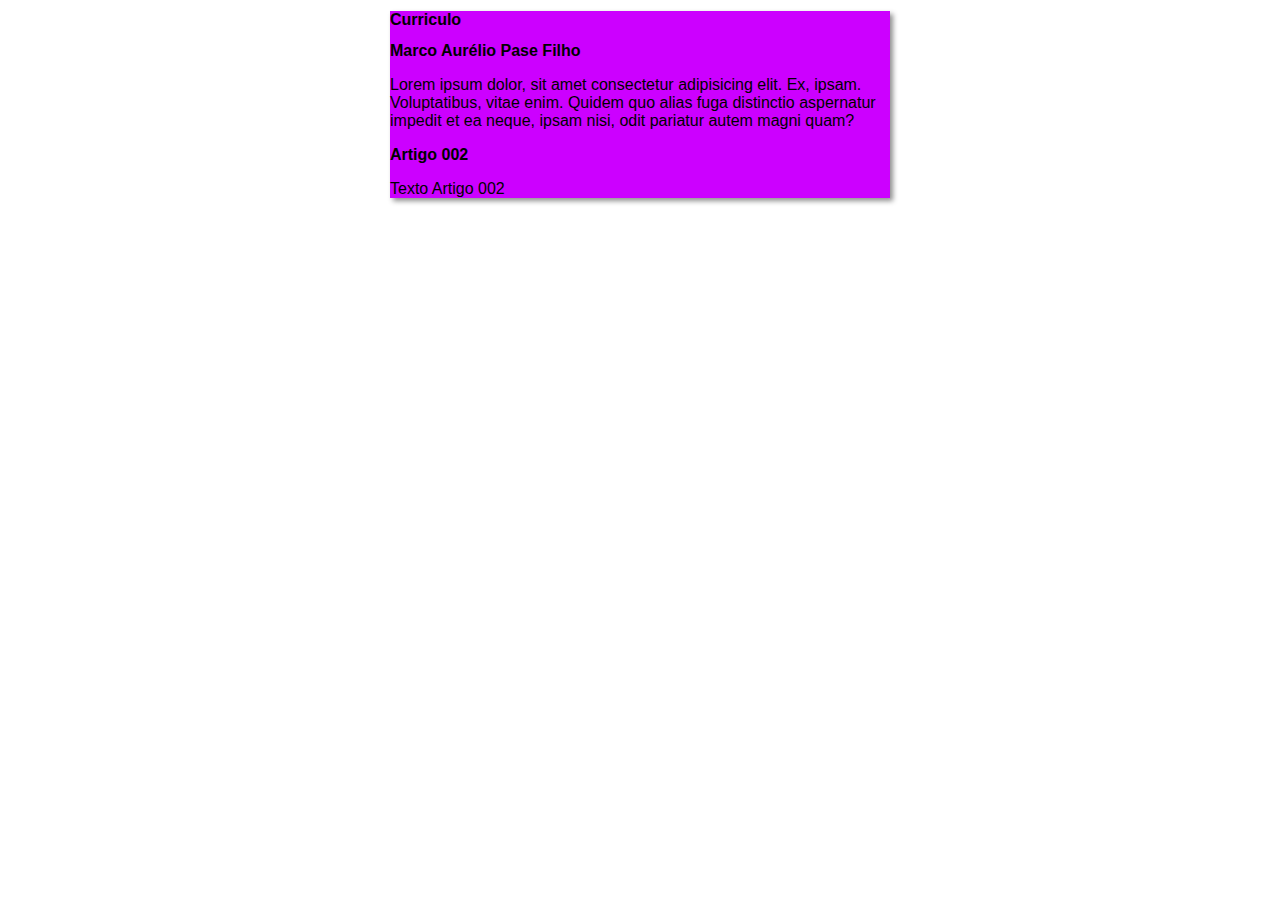
<file: index.html>
<!DOCTYPE html>
<html lang="en">
<head>
    <meta charset="UTF-8">
    <meta http-equiv="X-UA-Compatible" content="IE=edge">
    <meta name="viewport" content="width=device-width, initial-scale=1.0">
    <title>curriculo</title>
    <link rel="stylesheet" href="estilos/style.css">
</head>
<body>
    <main>
        <header>
            <h1>Curriculo</h1>
        </header>
        <article>
            <h2>Marco Aurélio Pase Filho</h2>
            <p>Lorem ipsum dolor, sit amet consectetur adipisicing elit. Ex, ipsam. Voluptatibus, vitae enim. Quidem quo alias fuga distinctio aspernatur impedit et ea neque, ipsam nisi, odit pariatur autem magni quam?</p>
        <article>
            <h2>Artigo 002</h2>
            <p>Texto Artigo 002</p>
        </article>
        </article>
    </main>
    
</body>
</html>
</file>
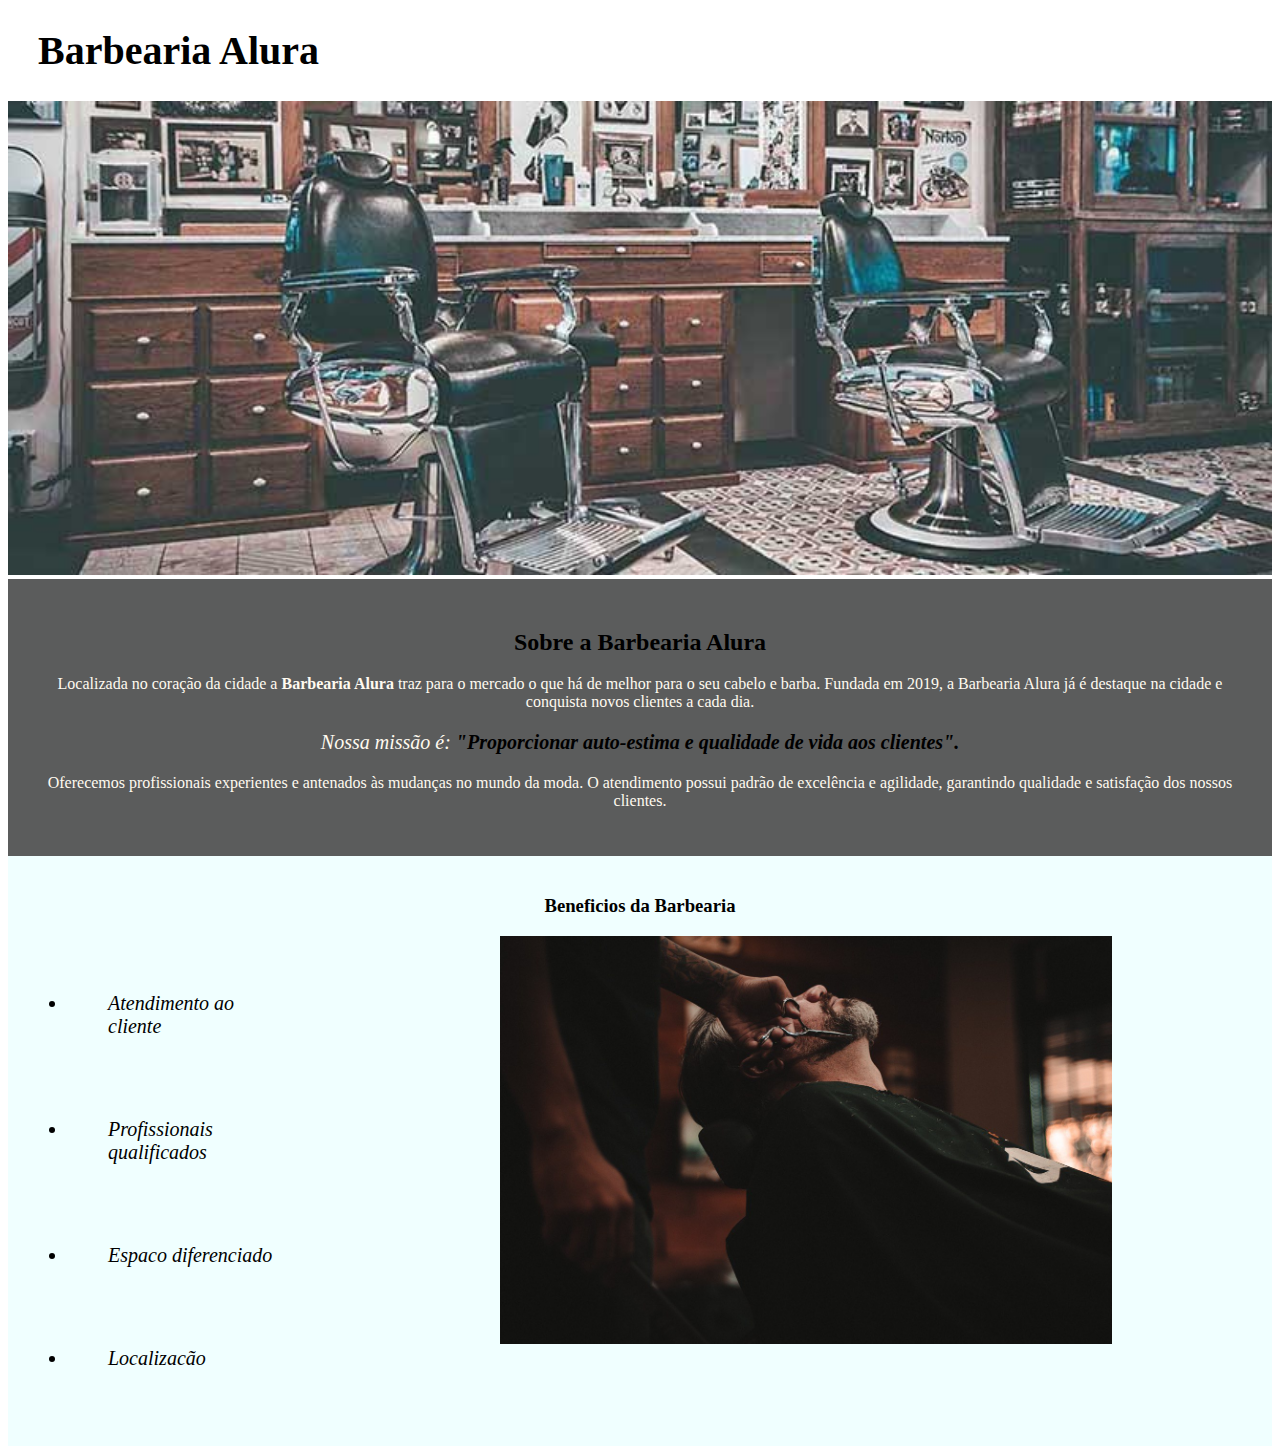
<file: Aprendendo-HTML-CSS-Alura/Primeira_Pagina.html>
<!DOCTYPE html>
<html lang="pt-br">
    <head>
        <meta charset="UTF-8">
        <meta http-equiv="X-UA-Compatible" content="IE=edge">
        <meta name="viewport" content="width=device-width, initial-scale=1.0">
        <link rel="stylesheet" href="style.css">
        <title>Barbearia Alura</title>
    </head>
    <body>
        <header>
            <h1 class="Cabecalho">Barbearia Alura</h1>
        </header>
        <img src="Imagens/banner.jpg" alt="Salão" class="banner">
        <Div class="principal">
            <h2 class="Centralizado">Sobre a Barbearia Alura</h2>

            <p>Localizada no coração da cidade a <strong>Barbearia Alura</strong>  traz para o mercado o que há de melhor para o seu cabelo e barba. Fundada em 2019, a Barbearia Alura já é destaque na cidade e conquista novos clientes a cada dia.</p> 

            <p id="missao"><em>Nossa missão é: <strong>"Proporcionar auto-estima e qualidade de vida aos clientes".</em></strong></p> 

            <p>Oferecemos profissionais experientes e antenados às mudanças no mundo da moda. O atendimento possui padrão de excelência e agilidade, garantindo qualidade e satisfação dos nossos clientes.</p>
        </div>

        <div class="beneficios">
            <h3 class="Centralizado">Beneficios da Barbearia</h3>
            <ul>
                <li class="itens">Atendimento ao cliente</li>
                <li class="itens">Profissionais qualificados</li>
                <li class="itens">Espaco diferenciado</li>
                <li class="itens">Localizacão</li>
            </ul>
            <img src="Imagens/beneficios.jpg" alt="Beneficios" class="imgbeneficios">
        </div>
    </body>
</html>
</file>
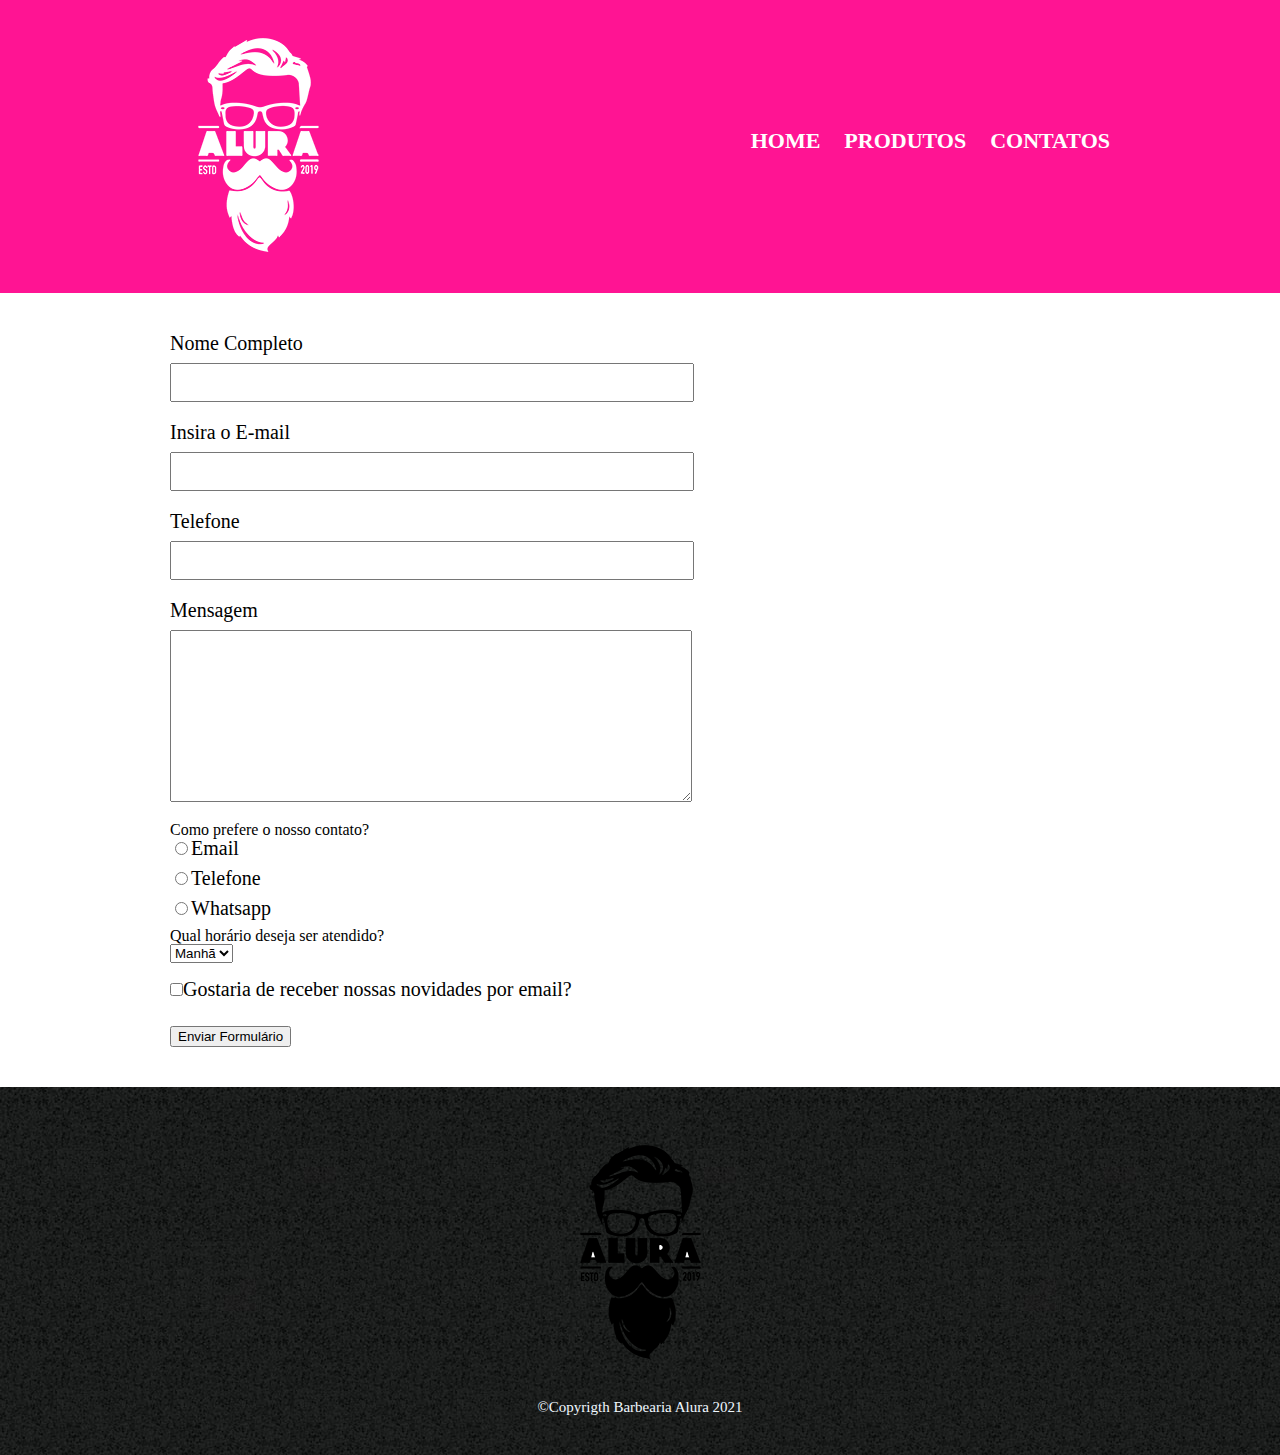
<file: Aprendendo-HTML-CSS-Alura/Parte 1/Contato.html>
<!DOCTYPE html>
<html lang="pt-br">
    <head>
        <meta charset="UTF-8">
        <meta http-equiv="X-UA-Compatible" content="IE=edge">
        <meta name="viewport" content="width=device-width, initial-scale=1.0">
        <link rel="stylesheet" href="reset.css">
        <link rel="stylesheet" href="style.css">
        <title>Contato</title>
    </head>
    <body>
        <header>
            <div class="Menu">
                <h1><img src="Imagens/logo-branco.png" alt="logo" class="logo"></h1>
                <h2></h2>

                <nav>
                    <ul>
                        <li><a href="Primeira_Pagina.html">Home</a></li>
                        <li><a href="produtos.html">Produtos</a></li>
                        <li><a href="Contatos.html">Contatos</a></li>
                    </ul>
                </nav>
            <div>
        </header>

        <main>
            <form action="#">
                <label for="nameC">Nome Completo</label>
                <input type="text" id="NomeC" class="input-padrao">
                
                <label for="Email">Insira o E-mail</label>
                <input type="text" id="e-mail"class="input-padrao">
                
                <label for="telefone">Telefone</label>
                <input type="text" id="ntelefone"class="input-padrao">

                <label for="mensagem"> Mensagem</label>
                <textarea  id="mensagem" cols="30" rows="10" class="input-padrao"></textarea>

                <div>
                    <p>Como prefere o nosso contato?</p>
                    <label for="radio-email"><input type="radio" name="contato" value="email">Email</label>      

                    <label for="radio-telefone"><input type="radio" name="contato" id="telefone">Telefone</label>

                    <label for="radio-whatsapp"><input type="radio" name="contato" value="whatsapp" id="Wpp">Whatsapp</label>  
                </div>

                <div>
                    <p>Qual horário deseja ser atendido?</p>
                    <select name="" id="">
                        <option value="">Manhã</option>
                        <option value="">Tarde</option>
                        <option value="">Noite</option>
                    </select>
                </div>

                <label><input type="checkbox" class="checkbox">Gostaria de receber nossas novidades por email?</label>

                <input type="submit" value="Enviar Formulário">
            </form>
        </main>

        <footer>
            <img src="Imagens/logo.png" alt="logo_rodape">
            <P class="copy"> &copy;Copyrigth Barbearia Alura 2021</P>
    </footer>
    </body>
</html
</file>
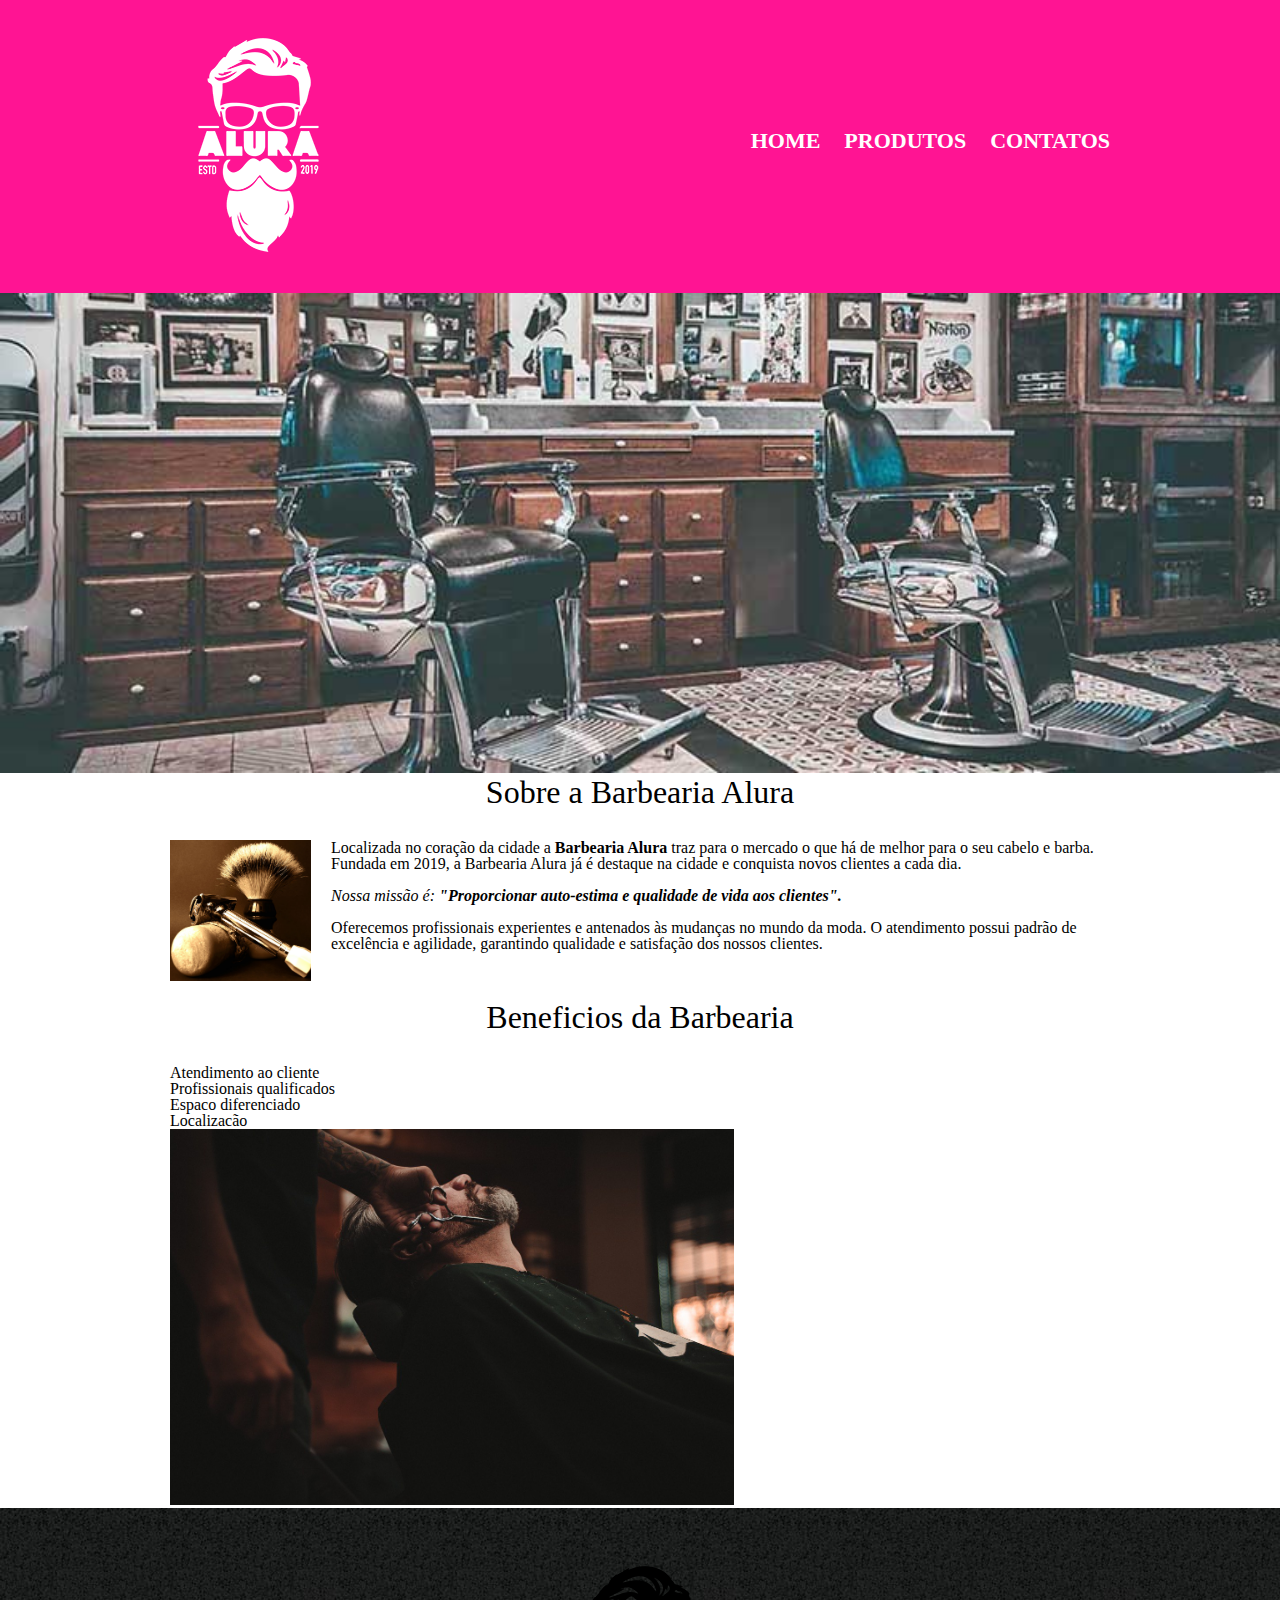
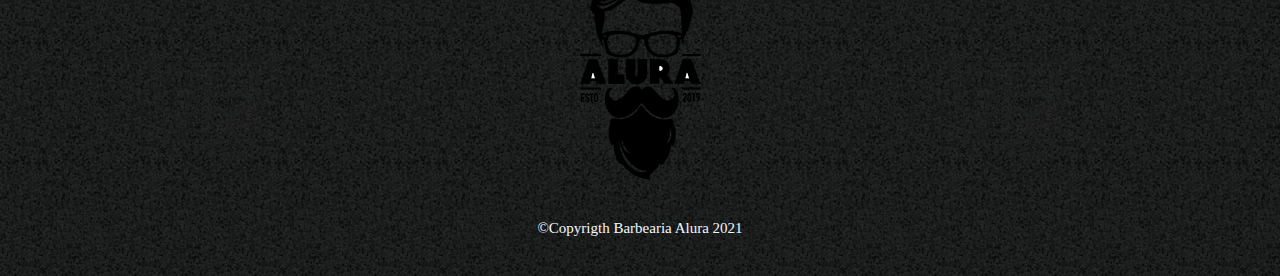
<file: Aprendendo-HTML-CSS-Alura/Parte 1/Primeira_Pagina.html>
<!DOCTYPE html>
<html lang="pt-br">
    <head>
        <meta charset="UTF-8">
        <meta http-equiv="X-UA-Compatible" content="IE=edge">
        <meta name="viewport" content="width=device-width, initial-scale=1.0">
        <link rel="stylesheet" href="reset.css">
        <link rel="stylesheet" href="style.css">
        <title>Barbearia Alura</title>
    </head>
    <body>
        <header>
            <div class="Menu">
                <h1><img src="Imagens/logo-branco.png" alt="Logo da Barbearia" class="logo"></h1>
                <h2></h2>

                <nav>
                    <ul>
                        <li><a href="Primeira_Pagina.html">Home</a></li>
                        <li><a href="produtos.html">Produtos</a></li>
                        <li><a href="Contatos.html">Contatos</a></li>
                    </ul>
                </nav>
            <div>
        </header>
        
        <img src="Imagens/banner.jpg" alt="Salão" class="banner">
       
        <main>
            <section class="principal">
                <h2 class="Centralizado">Sobre a Barbearia Alura</h2>

                <img class="utensilios" src="Imagens/utensilios.jpg" alt="Utensilios">

                <p>Localizada no coração da cidade a <strong>Barbearia Alura</strong>  traz para o mercado o que há de melhor para o seu cabelo e barba. Fundada em 2019, a Barbearia Alura já é destaque na cidade e conquista novos clientes a cada dia.</p> 

                <p id="missao"><em>Nossa missão é: <strong>"Proporcionar auto-estima e qualidade de vida aos clientes".</em></strong></p> 

                <p>Oferecemos profissionais experientes e antenados às mudanças no mundo da moda. O atendimento possui padrão de excelência e agilidade, garantindo qualidade e satisfação dos nossos clientes.</p>
            </section>

            <section class="beneficios">
                <h3 class="Centralizado">Beneficios da Barbearia</h3>
                <ul>
                    <li class="itens">Atendimento ao cliente</li>
                    <li class="itens">Profissionais qualificados</li>
                    <li class="itens">Espaco diferenciado</li>
                    <li class="itens">Localizacão</li>
                </ul>
                <img src="Imagens/beneficios.jpg" alt="Beneficios" class="imgbeneficios">
            </section>
        </main>

        <footer>
            <img src="Imagens/logo.png" alt="logo_rodape">
            <P class="copy"> &copy;Copyrigth Barbearia Alura 2021</P>
    </footer>

    </body>
</html>
</file>
<file: estilos/style.css>
*{
    font-family: Arial, Helvetica, sans-serif;
    font-size: 16px;
}

body {
    background-color: rgb(red, green, blue);
}

main {
    background-color: rgb(204, 0, 255);
    width: 500px;
    margin: auto;
    box-shadow: 3px 3px 5px     rgba(0, 0, 0, 0.445);
}
</file>
<file: Aprendendo-HTML-CSS-Alura/style.css>
body {
    color: floralwhite;
}

.Cabecalho {
    font-size: 40px;
    color: black;
    margin-left: 30px;
}

.Centralizado {
    color: black;
    text-align: center;
}

.banner {
    width: 100%;
}

.principal {
    padding: 30px;
    background-color: rgb(91, 92, 92);
}

p {
    text-align: center;
}

#missao {
    font-size: 20px;
}

em strong {
    color: rgb(0, 0, 0);
}

.beneficios {
    padding: 20px;
    background-color: azure;
}

ul {
    display: inline-block;
    vertical-align: top;
    margin-right: 15%;
    width: 20%;
}

.itens {
    font-size: 20px;
    padding: 40px;
    font-style: italic;
    color: black;
}

.imgbeneficios {
    width: 50%;
}
</file>
<file: Aprendendo-HTML-CSS-Alura/Parte 1/style.css>
header {
    background-color: deeppink;
    padding: 20px 0;
}
.Menu {
    position: relative;
    width: 940px;
    margin: 0 auto;
}
nav {
    position: absolute;
    top: 110px;
    right: 0;
}
nav li {
    display: inline;
    margin-left: 20px;   
}
nav a { 
    text-transform: uppercase;
    color: rgb(255, 255, 255);
    font-weight: bold;
    font-size: 22px;
    text-decoration: none;
}
nav a:hover {
    color: black;
    text-decoration: underline;
}
.Produtos {
    width: 940px;
    margin: 0 auto;
    padding: 50px 0;
}
.Produtos li {
    display: inline-block;
    text-align: center;
    width: 30%;
    vertical-align: top;
    margin: 0 1.5%;
    padding: 30px 20px;
    box-sizing: border-box;
    border: 2px solid rgb(127, 15, 150);
    border-radius: 15px;
}
.Produtos li:hover {
    border-color: rgb(255, 0, 179);
}
.Produtos li:hover h2 {
    font-size: 35px;
}
.Produtos h2 {
    font-size: 30px;
    font-weight: bold;
}
.descricao {
    font-size: 20px;    
}
.preco {
    font-size: 22px;
    font-weight: bold;
    margin-top: 10px;
}
footer {
    text-align: center;
    background-image: url(Imagens/bg.jpg);
    padding: 40px 0;
}
.copy {
    margin: 20px 0 0;
    font-size: 15px;
    color: aliceblue;
}

main {
    width: 940px;
    margin: 0 auto;
}

form {
    margin: 40px 0;    
}

form label, form legend {
    display: block;
    font-size: 20px;
    margin: 0 0 10px;
}

.input-padrao {
    display: block;
    margin: 0 0 20px;
    padding: 10px 25px;
    width: 50%;
}

.checkbox {
    margin: 20px 0;
}

.enviar {
    width: 40%;
    padding: 15px 0;
    background-color:deeppink;
    color: white;
    font-weight: bold;
    font-size: 20px;
    border: none;
    border-radius: 10px;
    transition: 1s all;
    cursor: pointer;
}

.enviar:hover {
    background-color: rgb(246, 250, 0);
    transform: scale(1.2);
}

table {
    margin: 20px 0 40px ;
}

thead {
    background-color: blueviolet;
    color: blanchedalmond;
    font-weight: bold;
}

td, th {
    border: 1px solid black;
    padding: 8px 15px ;
}

/* css da pagina principal */

.banner {
    width: 100%;    
}

.Centralizado {
    text-align: center;
    font-size: 2em;
    margin: 0 0 1em;
    clear: left;
}

.principal p {
    margin: 0 0 1em;
}

.principal strong {
    font-weight: bold;
}

.principal em {
    font-style: italic;
}

.utensilios {
    width: 15%;
    float: left;
    margin: 0 20px 20px 0;
}

.imgbeneficios {
    width: 60%;

}
</file>
